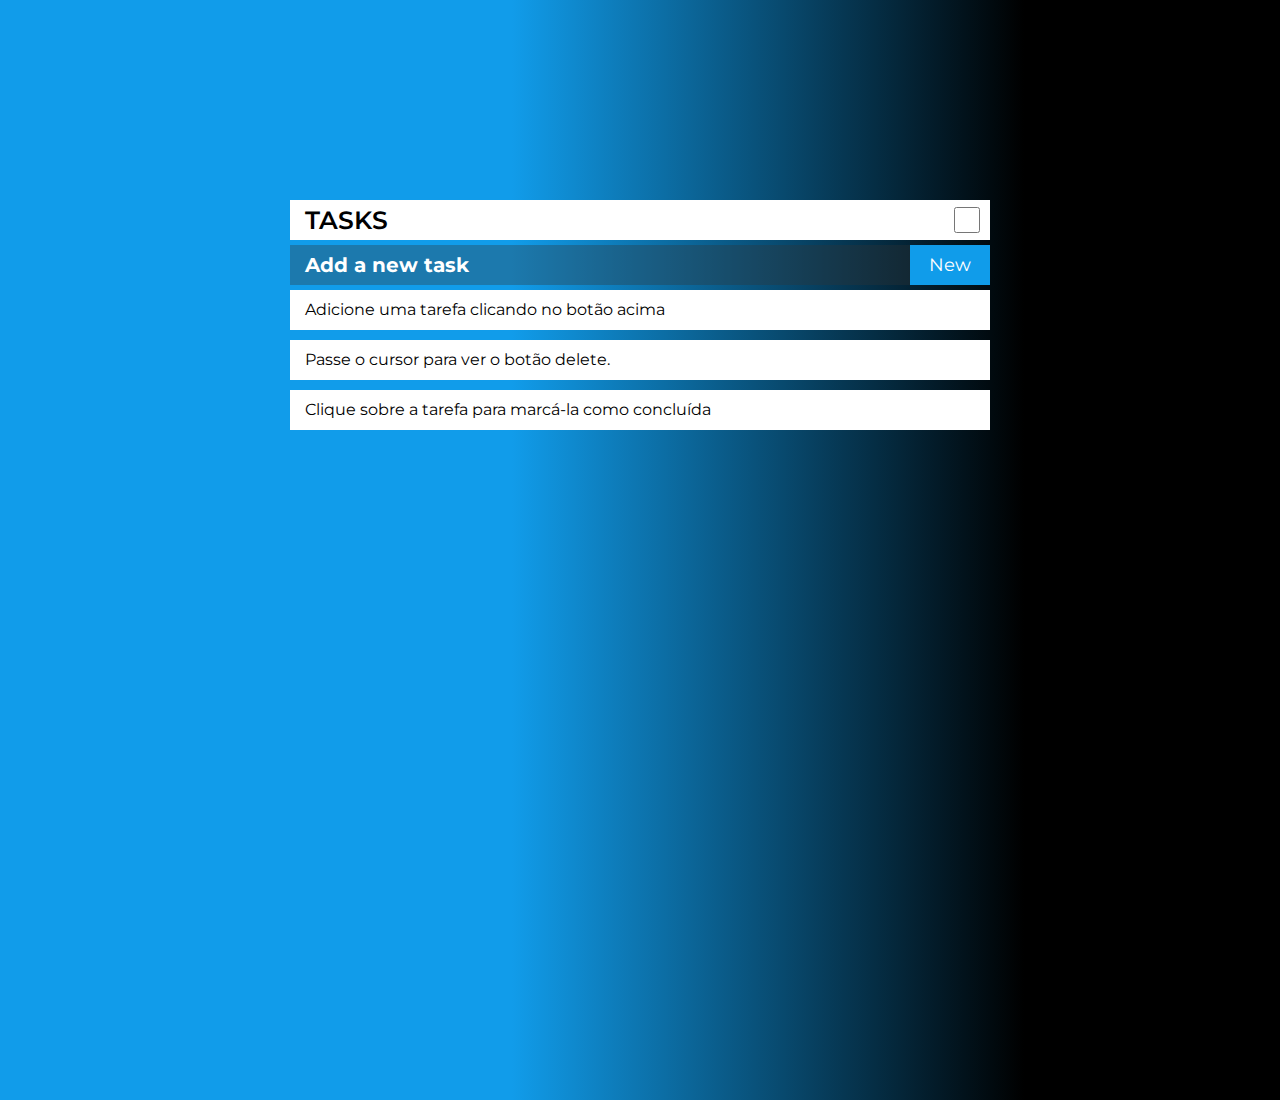
<file: index.html>
<!DOCTYPE html>
<html lang="pt-br">

<head>
	<meta name="viewport" content="width=device-width, initial-scale=1.0">
	<title> Tasks List </title>
	<link rel="stylesheet" href="css/styles.css">
</head>
<body>
	<main class="app">
		<div class="container">
			<div class="painel">
				<span class="title">Tasks</span> <input type="checkbox"></input>
			</div>
			<div class="actions">
				<span> Add a new task </span>
				<button class="new-btn"> New </button>
			</div>
			<div class="tasks-container">
				<ul class="tasks">
					<li class="task">
						<div class="delete-btn" onclick="deleteTask(this)"> <ion-icon name="trash"></ion-icon> </div>
						<span class="task-txt" onclick="completeTask(this)"> Adicione uma tarefa clicando no botão acima </span>
					</li>
					<li class="task">
						<div class="delete-btn" onclick="deleteTask(this)"> <ion-icon name="trash"></ion-icon> </div>
						<span class="task-txt" onclick="completeTask(this)"> Passe o cursor para ver o botão delete. </span>
					</li>
					<li class="task">
						<div class="delete-btn" onclick="deleteTask(this)"> <ion-icon name="trash"></ion-icon> </div>
						<span class="task-txt" onclick="completeTask(this)"> Clique sobre a tarefa para marcá-la como concluída </span>
					</li>
				</ul>
			</div>
		</div>
	</main>
	<script src="js/scripts.js"></script>
</body>

</html>
</file>
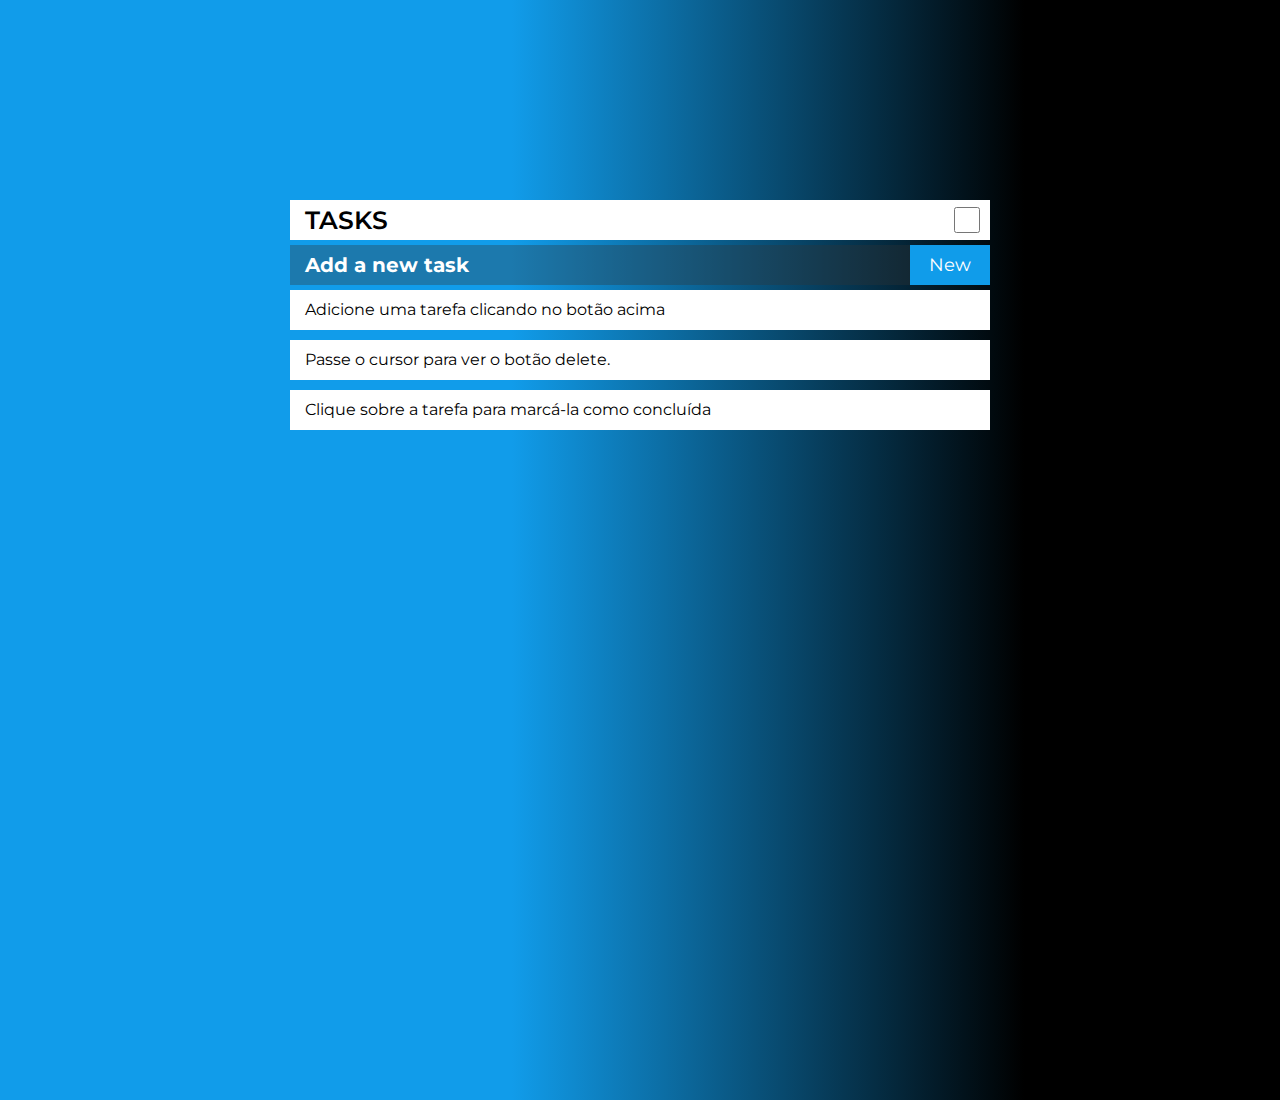
<file: tasksList2.html>
<!DOCTYPE html>
<html lang="pt-br">

<head>
	<meta name="viewport" content="width=device-width, initial-scale=1.0">
	<title> Tasks List </title>
	<link rel="stylesheet" href="css/tasksList2Styles.css">
</head>
<body>
	<main class="app">
		<div class="container">
			<div class="painel">
				<span class="title">Tasks</span> <input type="checkbox"></input>
			</div>
			<div class="actions">
				<span> Add a new task </span>
				<button class="new-btn"> New </button>
			</div>
			<div class="tasks-container">
				<ul class="tasks">
					<li class="task">
						<div class="delete-btn"> <ion-icon name="trash"></ion-icon> </div>
						<span class="task-txt" onclick="completeTask(this)"> Adicione uma tarefa clicando no botão acima </span>
					</li>
					<li class="task">
						<div class="delete-btn"> <ion-icon name="trash"></ion-icon> </div>
						<span class="task-txt" onclick="completeTask(this)"> Passe o cursor para ver o botão delete. </span>
					</li>
					<li class="task">
						<div class="delete-btn"> <ion-icon name="trash"></ion-icon> </div>
						<span class="task-txt" onclick="completeTask(this)"> Clique sobre a tarefa para marcá-la como concluída </span>
					</li>
				</ul>
			</div>
		</div>
	</main>
	<script src="js/scripts.js"></script>
</body>

</html>
</file>
<file: css/styles.css>
@import url('https://fonts.googleapis.com/css2?family=Open+Sans:ital,wght@0,300..800;1,300..800&family=Playwrite+GB+S:ital,wght@0,100..400;1,100..400&display=swap');
@import url('https://fonts.googleapis.com/css2?family=Montserrat:ital,wght@0,100..900;1,100..900&display=swap');

* {
	margin: 0;
	padding: 0;
	box-sizing: border-box;
	font-family: "Montserrat";
}

body {
	height: 100vh;
	background: linear-gradient(to right, #119cea 40%, black 80%);
}

main.app {
	width: 700px;
	margin: 200px auto;
	display: flex;
	flex-direction: column;
	justify-content: center;
	align-items: center;
}

.container {
	display: flex;
	flex-direction: column;
	width: 100%;
}

div.painel {
	width: 100%;
	height: 40px;
	background-color: #ffffff;
	display: flex;
	justify-content: space-between;
	padding-left: 15px;
	align-items: center;
}

div.painel input {
	height: 28px;
	width: 28px;
	cursor: pointer;
	margin-right: 10px;
}

div.painel .title {
	color: #000;
	width: 100%;
	font-size: 25px;
	font-weight: 600;
	text-transform: uppercase;
	display: flex;
	justify-content: space-between;
}

div.actions {
	height: 40px;
	width: 100%;
	display: flex;
	justify-content: space-between;
	align-items: center;
	background-color: #33333355;
	font-size: 20px;
	font-weight: 700;
	color: #fff;
	padding-left: 15px;
	margin-top: 5px;
}

div.actions button {
	height: 100%;
	width: 80px;
	background-color: #109cea;
	border: 0;
	cursor: pointer;
	color: #fff;
	font-size: 18px;
	font-family: "Montserrat";
}



/*** TASKS CONTAINER ***/


div.tasks-container {
	width: 100%;
}

ul.tasks {
	display: flex;
	flex-direction: column;
}

li.task {
	position: relative;
	height: 40px;
	list-style: none;
	margin: 5px 0;
	transition: all 2s ease-in;
}


.task:hover span.task-txt {
	width: calc(100% - 40px);
	margin-left: 40px;
}

div.delete-btn {
	position: absolute;
	height: 100%;
	background-color: tomato;
	width: 40px;
	text-align: center;
	align-content: center;
	font-size: 35px;
	line-height: 40px;
}

div.delete-btn:hover {
	cursor: pointer;
}

.task-txt {
	position: absolute;
	background-color: white;
	width: 100%;
	line-height: 40px;
	padding-left: 15px;
	cursor: pointer;
	transition: all .3s ease-in;
	z-index: 1;
}

.tasks .completed {
	background-color: grey;
	text-decoration: line-through;
	color: lightgrey;
	font-style: italic;
}
</file>
<file: css/tasksList2Styles.css>
@import url('https://fonts.googleapis.com/css2?family=Open+Sans:ital,wght@0,300..800;1,300..800&family=Playwrite+GB+S:ital,wght@0,100..400;1,100..400&display=swap');
@import url('https://fonts.googleapis.com/css2?family=Montserrat:ital,wght@0,100..900;1,100..900&display=swap');

* {
	margin: 0;
	padding: 0;
	box-sizing: border-box;
	font-family: "Montserrat";
}

body {
	height: 100vh;
	background: linear-gradient(to right, #119cea 40%, black 80%);
}

main.app {
	width: 700px;
	margin: 200px auto;
	display: flex;
	flex-direction: column;
	justify-content: center;
	align-items: center;
}

.container {
	display: flex;
	flex-direction: column;
	width: 100%;
}

div.painel {
	width: 100%;
	height: 40px;
	background-color: #ffffff;
	display: flex;
	justify-content: space-between;
	padding-left: 15px;
	align-items: center;
}

div.painel input {
	height: 28px;
	width: 28px;
	cursor: pointer;
	margin-right: 10px;
}

div.painel .title {
	color: #000;
	width: 100%;
	font-size: 25px;
	font-weight: 600;
	text-transform: uppercase;
	display: flex;
	justify-content: space-between;
}

div.actions {
	height: 40px;
	width: 100%;
	display: flex;
	justify-content: space-between;
	align-items: center;
	background-color: #33333355;
	font-size: 20px;
	font-weight: 700;
	color: #fff;
	padding-left: 15px;
	margin-top: 5px;
}

div.actions button {
	height: 100%;
	width: 80px;
	background-color: #109cea;
	border: 0;
	cursor: pointer;
	color: #fff;
	font-size: 18px;
	font-family: "Montserrat";
}



/*** TASKS CONTAINER ***/


div.tasks-container {
	width: 100%;
}

ul.tasks {
	display: flex;
	flex-direction: column;
}

li.task {
	position: relative;
	height: 40px;
	list-style: none;
	margin: 5px 0;
}


.task:hover span.task-txt {
	width: calc(100% - 40px);
	margin-left: 40px;
}

div.delete-btn {
	position: absolute;
	height: 100%;
	background-color: tomato;
	width: 40px;
	text-align: center;
	align-content: center;
	font-size: 35px;
	line-height: 40px;
}

div.delete-btn:hover {
	cursor: pointer;
}

.task-txt {
	position: absolute;
	background-color: white;
	width: 100%;
	line-height: 40px;
	padding-left: 15px;
	cursor: pointer;
	transition: all .3s ease-in;
	z-index: 1;
}

.tasks .completed {
	background-color: grey;
	text-decoration: line-through;
	color: lightgrey;
	font-style: italic;
}
</file>
